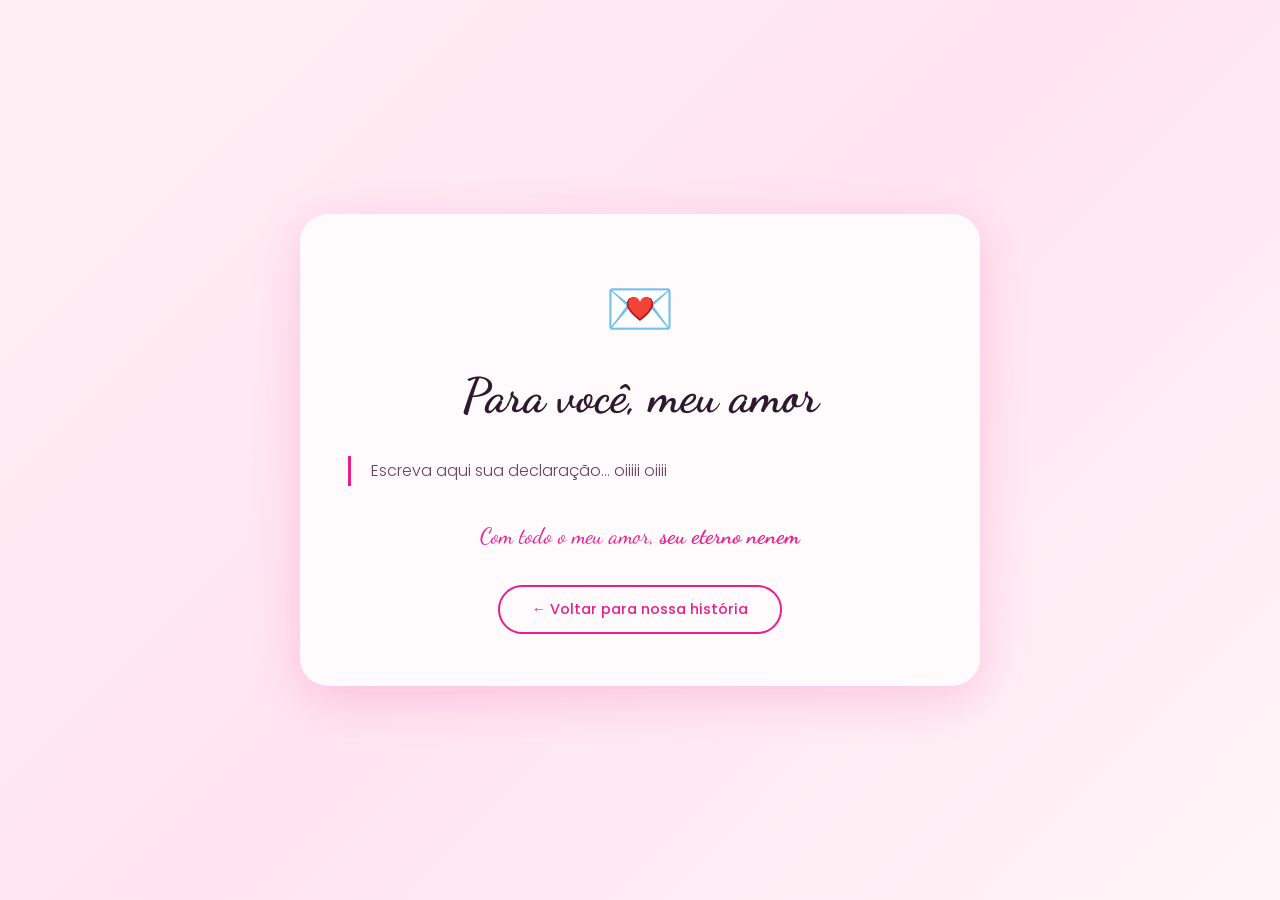
<file: Teste/declaracao.html>
<!DOCTYPE html>
<html lang="pt-BR">
<head>
  <meta charset="UTF-8" />
  <meta name="viewport" content="width=device-width, initial-scale=1.0" />
  <title>Minha Declaração ❤️</title>
  <link rel="stylesheet" href="css/style.css" />
  <link rel="stylesheet" href="css/declaracao.css" />
  <link href="https://fonts.googleapis.com/css2?family=Dancing+Script:wght@600;700&family=Poppins:wght@300;400;500&display=swap" rel="stylesheet" />
</head>
<body>

  <div class="hearts-container" id="heartsContainer"></div>

  <section class="decl-page">
    <div class="decl-card">
      <div class="decl-icon">💌</div>
      <h1 class="decl-title">Para você, meu amor</h1>

      <div class="decl-text">
        <p>Escreva aqui sua declaração...
          oiiiii
          oiiii
        </p>
      </div>

      <div class="decl-assinatura">Com todo o meu amor, <strong>seu eterno nenem</div>

      <a href="index.html" class="btn-voltar">← Voltar para nossa história</a>
    </div>
  </section>

  <script src="js/script.js"></script>
</body>
</html>
</file>
<file: Teste/css/style.css>
/* ===== RESET & BASE ===== */
*, *::before, *::after { box-sizing: border-box; margin: 0; padding: 0; }

:root {
  --pink:      #e91e8c;
  --pink-light:#ff6eb4;
  --red:       #c0392b;
  --rose:      #fff0f5;
  --dark:      #2d1a2e;
  --text:      #4a2040;
  --card-bg:   #fffafc;
  --shadow:    0 8px 32px rgba(233,30,140,.15);
}

html { scroll-behavior: smooth; }

body {
  font-family: 'Poppins', sans-serif;
  background: linear-gradient(135deg, #fff0f5 0%, #ffe4f0 50%, #fff5f8 100%);
  color: var(--text);
  overflow-x: hidden;
  min-height: 100vh;
}

/* ===== CORAÇÕES FLUTUANTES ===== */
.hearts-container {
  position: fixed;
  top: 0; left: 0;
  width: 100%; height: 100%;
  pointer-events: none;
  z-index: 0;
  overflow: hidden;
}

.floating-heart {
  position: absolute;
  bottom: -60px;
  font-size: 1.2rem;
  opacity: 0;
  animation: floatUp linear infinite;
}

@keyframes floatUp {
  0%   { transform: translateY(0) rotate(0deg);   opacity: 0; }
  10%  { opacity: .6; }
  90%  { opacity: .3; }
  100% { transform: translateY(-110vh) rotate(360deg); opacity: 0; }
}

/* ===== BOTÃO DE MÚSICA ===== */
.music-btn {
  position: fixed;
  bottom: 24px; right: 24px;
  z-index: 999;
  display: flex;
  align-items: center;
  gap: 8px;
  background: linear-gradient(135deg, var(--pink), var(--red));
  color: #fff;
  border: none;
  border-radius: 50px;
  padding: 12px 20px;
  font-family: 'Poppins', sans-serif;
  font-size: .85rem;
  font-weight: 500;
  cursor: pointer;
  box-shadow: 0 4px 20px rgba(233,30,140,.4);
  transition: transform .2s, box-shadow .2s;
}
.music-btn:hover { transform: scale(1.05); box-shadow: 0 6px 28px rgba(233,30,140,.55); }
.music-btn.playing .music-icon { animation: spin 2s linear infinite; }
@keyframes spin { to { transform: rotate(360deg); } }

/* ===== HERO ===== */
.hero {
  position: relative;
  min-height: 100vh;
  display: flex;
  flex-direction: column;
  align-items: center;
  justify-content: center;
  text-align: center;
  padding: 40px 20px;
  background: linear-gradient(160deg, #ffe0ef 0%, #ffc2d9 40%, #ffadd0 100%);
  overflow: hidden;
}

.hero::before {
  content: '';
  position: absolute;
  inset: 0;
  background: radial-gradient(ellipse at 50% 60%, rgba(255,255,255,.35) 0%, transparent 70%);
}

.hero-content { position: relative; z-index: 1; animation: fadeInUp .9s ease both; }

.hero-pre {
  font-size: .9rem;
  letter-spacing: 2px;
  color: var(--pink);
  margin-bottom: 12px;
  font-weight: 500;
}

.hero-title {
  font-family: 'Dancing Script', cursive;
  font-size: clamp(3rem, 10vw, 6rem);
  color: var(--dark);
  line-height: 1.1;
  margin-bottom: 16px;
  text-shadow: 2px 4px 12px rgba(233,30,140,.2);
}
.hero-title span { color: var(--pink); }

.hero-sub {
  font-size: clamp(.95rem, 2.5vw, 1.2rem);
  color: var(--text);
  opacity: .85;
  margin-bottom: 40px;
  font-weight: 300;
}

.btn-hero {
  display: inline-block;
  padding: 14px 40px;
  background: linear-gradient(135deg, var(--pink), var(--red));
  color: #fff;
  text-decoration: none;
  border-radius: 50px;
  font-size: 1rem;
  font-weight: 500;
  box-shadow: 0 6px 24px rgba(233,30,140,.4);
  transition: transform .25s, box-shadow .25s;
}
.btn-hero:hover { transform: translateY(-3px); box-shadow: 0 10px 32px rgba(233,30,140,.55); }

.hero-scroll-hint {
  position: absolute;
  bottom: 28px;
  font-size: 1.6rem;
  color: var(--pink);
  animation: bounce 1.6s ease-in-out infinite;
}
@keyframes bounce { 0%,100% { transform: translateY(0); } 50% { transform: translateY(10px); } }

/* ===== TIMELINE SECTION ===== */
.timeline-section {
  position: relative;
  z-index: 1;
  padding: 80px 20px 60px;
  max-width: 1100px;
  margin: 0 auto;
}

.section-title {
  font-family: 'Dancing Script', cursive;
  font-size: clamp(2rem, 6vw, 3.2rem);
  text-align: center;
  color: var(--dark);
  margin-bottom: 60px;
}
.section-title span { color: var(--pink); }

/* Linha central */
.timeline { position: relative; }
.timeline::before {
  content: '';
  position: absolute;
  left: 50%;
  top: 0; bottom: 0;
  width: 3px;
  background: linear-gradient(to bottom, var(--pink-light), var(--red));
  transform: translateX(-50%);
  border-radius: 4px;
}

/* Item */
.timeline-item {
  display: flex;
  align-items: center;
  margin-bottom: 60px;
  position: relative;
}

/* Lado esquerdo: card à esquerda, dot à direita */
.timeline-item[data-side="left"]  { flex-direction: row; }
/* Lado direito: dot à esquerda, card à direita */
.timeline-item[data-side="right"] { flex-direction: row-reverse; }

.timeline-item[data-side="left"]  .timeline-card { margin-right: 40px; }
.timeline-item[data-side="right"] .timeline-card { margin-left: 40px; }

/* Dot */
.timeline-dot {
  position: absolute;
  left: 50%;
  transform: translateX(-50%);
  width: 44px; height: 44px;
  background: linear-gradient(135deg, var(--pink), var(--red));
  border-radius: 50%;
  display: flex;
  align-items: center;
  justify-content: center;
  font-size: 1.1rem;
  box-shadow: 0 0 0 5px #ffe0ef, 0 4px 16px rgba(233,30,140,.3);
  z-index: 2;
  flex-shrink: 0;
}

/* Card */
.timeline-card {
  width: calc(50% - 60px);
  background: var(--card-bg);
  border-radius: 20px;
  overflow: hidden;
  box-shadow: var(--shadow);
  transition: transform .3s, box-shadow .3s;
}
.timeline-card:hover {
  transform: translateY(-6px);
  box-shadow: 0 16px 48px rgba(233,30,140,.22);
}

/* Imagem */
.card-img-wrap {
  position: relative;
  width: 100%;
  aspect-ratio: 4/3;
  overflow: hidden;
  background: linear-gradient(135deg, #ffd6e8, #ffb3d1);
}
.card-img-wrap img {
  width: 100%; height: 100%;
  object-fit: cover;
  display: block;
  transition: transform .4s;
}
.timeline-card:hover .card-img-wrap img { transform: scale(1.06); }

.card-img-overlay {
  position: absolute;
  inset: 0;
  display: flex;
  align-items: center;
  justify-content: center;
  font-size: 3rem;
  background: linear-gradient(135deg, rgba(255,182,215,.5), rgba(255,100,160,.3));
  opacity: 1;
  transition: opacity .3s;
}
/* Quando a imagem carrega, esconde o overlay */
.card-img-wrap img[src]:not([src=""]) + .card-img-overlay { opacity: 0; }

/* Foto vertical (retrato) — não corta */
.card-img-wrap img.img-contain {
  object-fit: contain;
  background: #fff0f5;
}

/* Foto com excesso no topo — desloca para baixo */
.card-img-wrap img.img-bottom {
  object-position: center bottom;
}

/* Corpo do card */
.card-body { padding: 20px 22px 24px; }

.card-tag {
  display: inline-block;
  background: linear-gradient(135deg, var(--pink-light), var(--pink));
  color: #fff;
  font-size: .72rem;
  font-weight: 500;
  letter-spacing: 1px;
  text-transform: uppercase;
  padding: 4px 12px;
  border-radius: 20px;
  margin-bottom: 10px;
}

.card-body h3 {
  font-family: 'Dancing Script', cursive;
  font-size: 1.45rem;
  color: var(--dark);
  margin-bottom: 8px;
  line-height: 1.3;
}

.card-body p {
  font-size: .88rem;
  line-height: 1.7;
  color: #6b4060;
  font-weight: 300;
}

/* ===== SCROLL REVEAL ===== */
.reveal {
  opacity: 0;
  transform: translateY(40px);
  transition: opacity .7s ease, transform .7s ease;
}
.reveal.visible {
  opacity: 1;
  transform: translateY(0);
}

/* ===== RODAPÉ ===== */
.footer {
  position: relative;
  z-index: 1;
  text-align: center;
  padding: 60px 20px 50px;
  background: linear-gradient(160deg, #ffc2d9, #ffadd0);
}

.footer-hearts { font-size: 1.8rem; margin: 8px 0; }

.footer-text {
  font-family: 'Dancing Script', cursive;
  font-size: clamp(1.6rem, 5vw, 2.4rem);
  color: var(--dark);
  margin: 12px 0 8px;
}

.footer-sub {
  font-size: .95rem;
  color: var(--text);
  opacity: .8;
  font-weight: 300;
}

.btn-declaracao {
  display: inline-block;
  margin-top: 28px;
  padding: 16px 44px;
  background: linear-gradient(135deg, var(--pink), var(--red));
  color: #fff;
  text-decoration: none;
  border-radius: 50px;
  font-size: 1rem;
  font-weight: 500;
  box-shadow: 0 6px 24px rgba(233,30,140,.4);
  transition: transform .25s, box-shadow .25s;
}
.btn-declaracao:hover { transform: translateY(-3px); box-shadow: 0 10px 32px rgba(233,30,140,.55); }

/* ===== ANIMAÇÃO INICIAL ===== */
@keyframes fadeInUp {
  from { opacity: 0; transform: translateY(30px); }
  to   { opacity: 1; transform: translateY(0); }
}

/* ===== RESPONSIVO ===== */
@media (max-width: 768px) {
  /* Remove linha central e coloca tudo em coluna */
  .timeline::before { left: 20px; }

  .timeline-item,
  .timeline-item[data-side="left"],
  .timeline-item[data-side="right"] {
    flex-direction: column;
    align-items: flex-start;
    padding-left: 56px;
  }

  .timeline-dot {
    left: 20px;
    top: 0;
    transform: none;
    position: absolute;
    width: 36px; height: 36px;
    font-size: .9rem;
  }

  .timeline-card,
  .timeline-item[data-side="left"]  .timeline-card,
  .timeline-item[data-side="right"] .timeline-card {
    width: 100%;
    margin: 0;
  }

  .music-btn .music-label { display: none; }
  .music-btn { padding: 12px 14px; }
}
</file>
<file: Teste/css/declaracao.css>
.decl-page {
  min-height: 100vh;
  display: flex;
  align-items: center;
  justify-content: center;
  padding: 40px 20px;
  position: relative;
  z-index: 1;
}

.decl-card {
  background: #fffafc;
  border-radius: 28px;
  box-shadow: 0 12px 48px rgba(233,30,140,.18);
  padding: 52px 48px;
  max-width: 680px;
  width: 100%;
  text-align: center;
  animation: fadeInUp .9s ease both;
}

.decl-icon {
  font-size: 3.5rem;
  margin-bottom: 16px;
}

.decl-title {
  font-family: 'Dancing Script', cursive;
  font-size: clamp(2rem, 6vw, 3rem);
  color: #2d1a2e;
  margin-bottom: 32px;
}

.decl-text {
  text-align: left;
  font-size: 1rem;
  line-height: 1.9;
  color: #6b4060;
  font-weight: 300;
  border-left: 3px solid #e91e8c;
  padding-left: 20px;
  margin-bottom: 36px;
}

.decl-text p { margin-bottom: 16px; }
.decl-text p:last-child { margin-bottom: 0; }

.decl-assinatura {
  font-family: 'Dancing Script', cursive;
  font-size: 1.4rem;
  color: #e91e8c;
  margin-bottom: 36px;
}

.btn-voltar {
  display: inline-block;
  padding: 12px 32px;
  border: 2px solid #e91e8c;
  color: #e91e8c;
  text-decoration: none;
  border-radius: 50px;
  font-size: .9rem;
  font-weight: 500;
  transition: background .25s, color .25s;
}
.btn-voltar:hover {
  background: #e91e8c;
  color: #fff;
}

@media (max-width: 600px) {
  .decl-card { padding: 36px 24px; }
}
</file>
